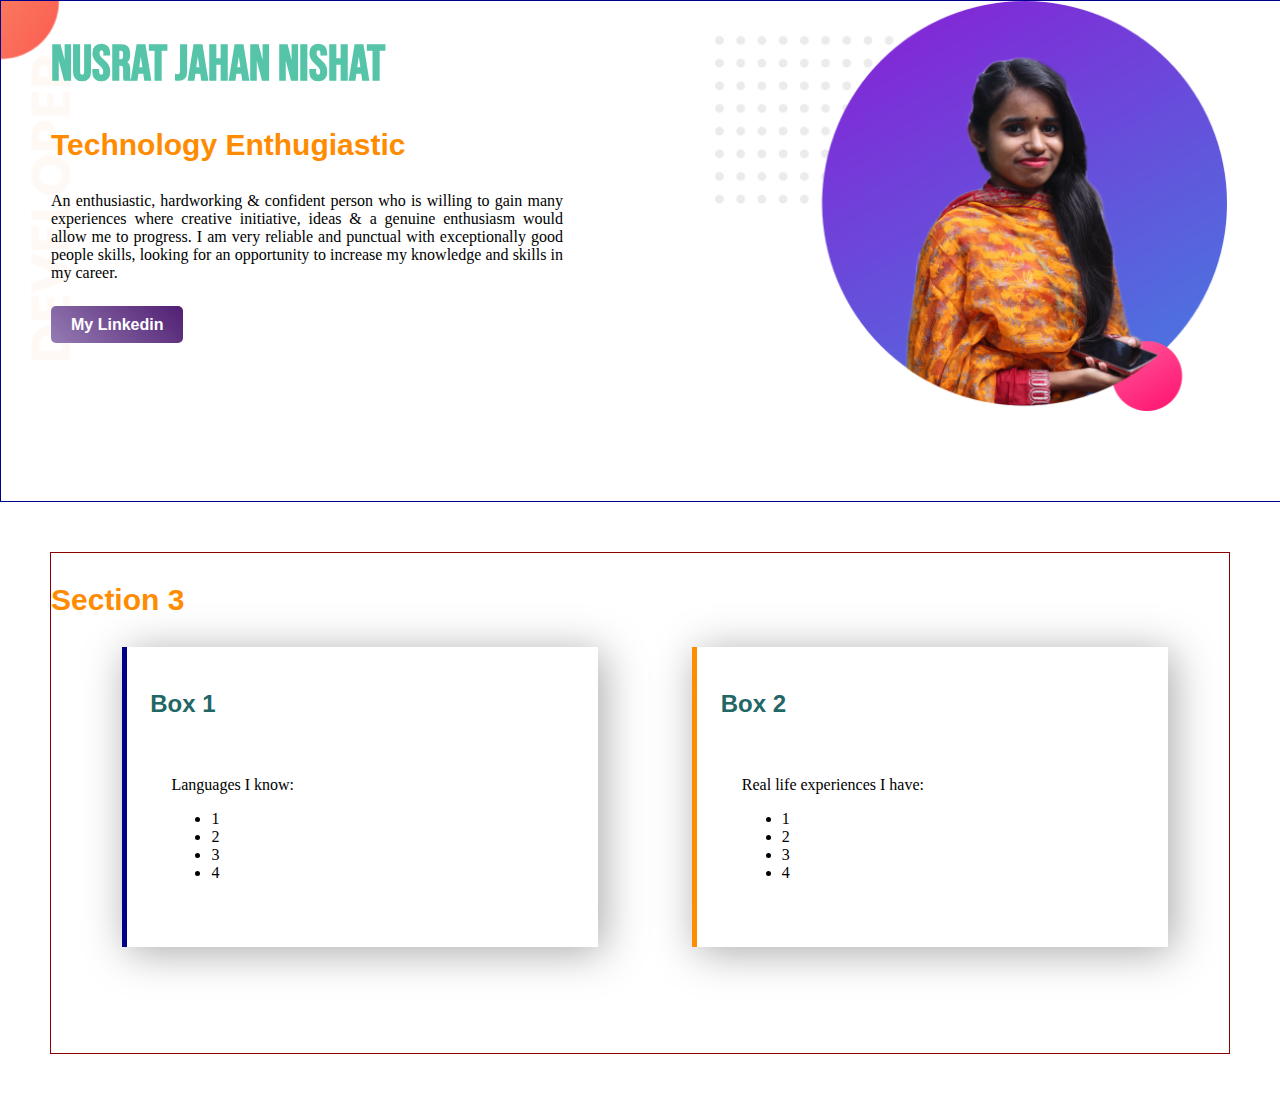
<file: Web-Portfolio/index.html>
<!DOCTYPE html>
<html lang="en">
<head>
    <meta charset="UTF-8">
    <meta http-equiv="X-UA-Compatible" content="IE=edge">
    <meta name="viewport" content="width=device-width, initial-scale=1.0">
    <title>My Profile</title>
    <link rel="stylesheet" href="style.css">
    <link rel="preconnect" href="https://fonts.googleapis.com">
<link rel="preconnect" href="https://fonts.gstatic.com" crossorigin>
<link href="https://fonts.googleapis.com/css2?family=Bebas+Neue&display=swap" rel="stylesheet">
</head>
<body>
    <section class = "top-sec">
        <div class = "half-div">
            <h1 class = "name">Nusrat Jahan Nishat</h1>
            <h3>Technology Enthugiastic</h3>
            <p>
                An enthusiastic, hardworking & confident person who is willing to gain many experiences where creative initiative, ideas & a genuine enthusiasm would allow me to progress. I am very reliable and punctual with exceptionally good people skills, looking for an opportunity to increase my knowledge and skills in my career. <br><br>
            </p>
            <a class = "first-button" target="_blank" href="https://www.linkedin.com/in/nusrat-jahan-nishat-9b0a4b1b9/">My Linkedin</a>
        </div>
        <div class = "half-div-2">
            <img src="first-pic.png" alt="A Profile Pic with purple background" width="100%">
        </div>
    </section>
    <section>

    </section>
    <section class = "bottom-sec">
        <h3>Section 3</h3>
        <div class = "half-box">
            <div class = "inner-box">
                <h2>Box 1</h2>
                <div class = "inner-box">
                    <p>Languages I know:</p>
                    <ul>
                        <li>1</li>
                        <li>2</li>
                        <li>3</li>
                        <li>4</li>
                    </ul>
                </div>
            </div>
        </div>
        <div class = "half-box-2">
            <div class = "inner-box">
                <h2>Box 2</h2>
                <div class = "inner-box">
                    <p>Real life experiences I have:</p>
                    <ul>
                        <li>1</li>
                        <li>2</li>
                        <li>3</li>
                        <li>4</li>
                    </ul>
                </div>
            </div>
        </div>
    </section>
</body>
</html>
</file>
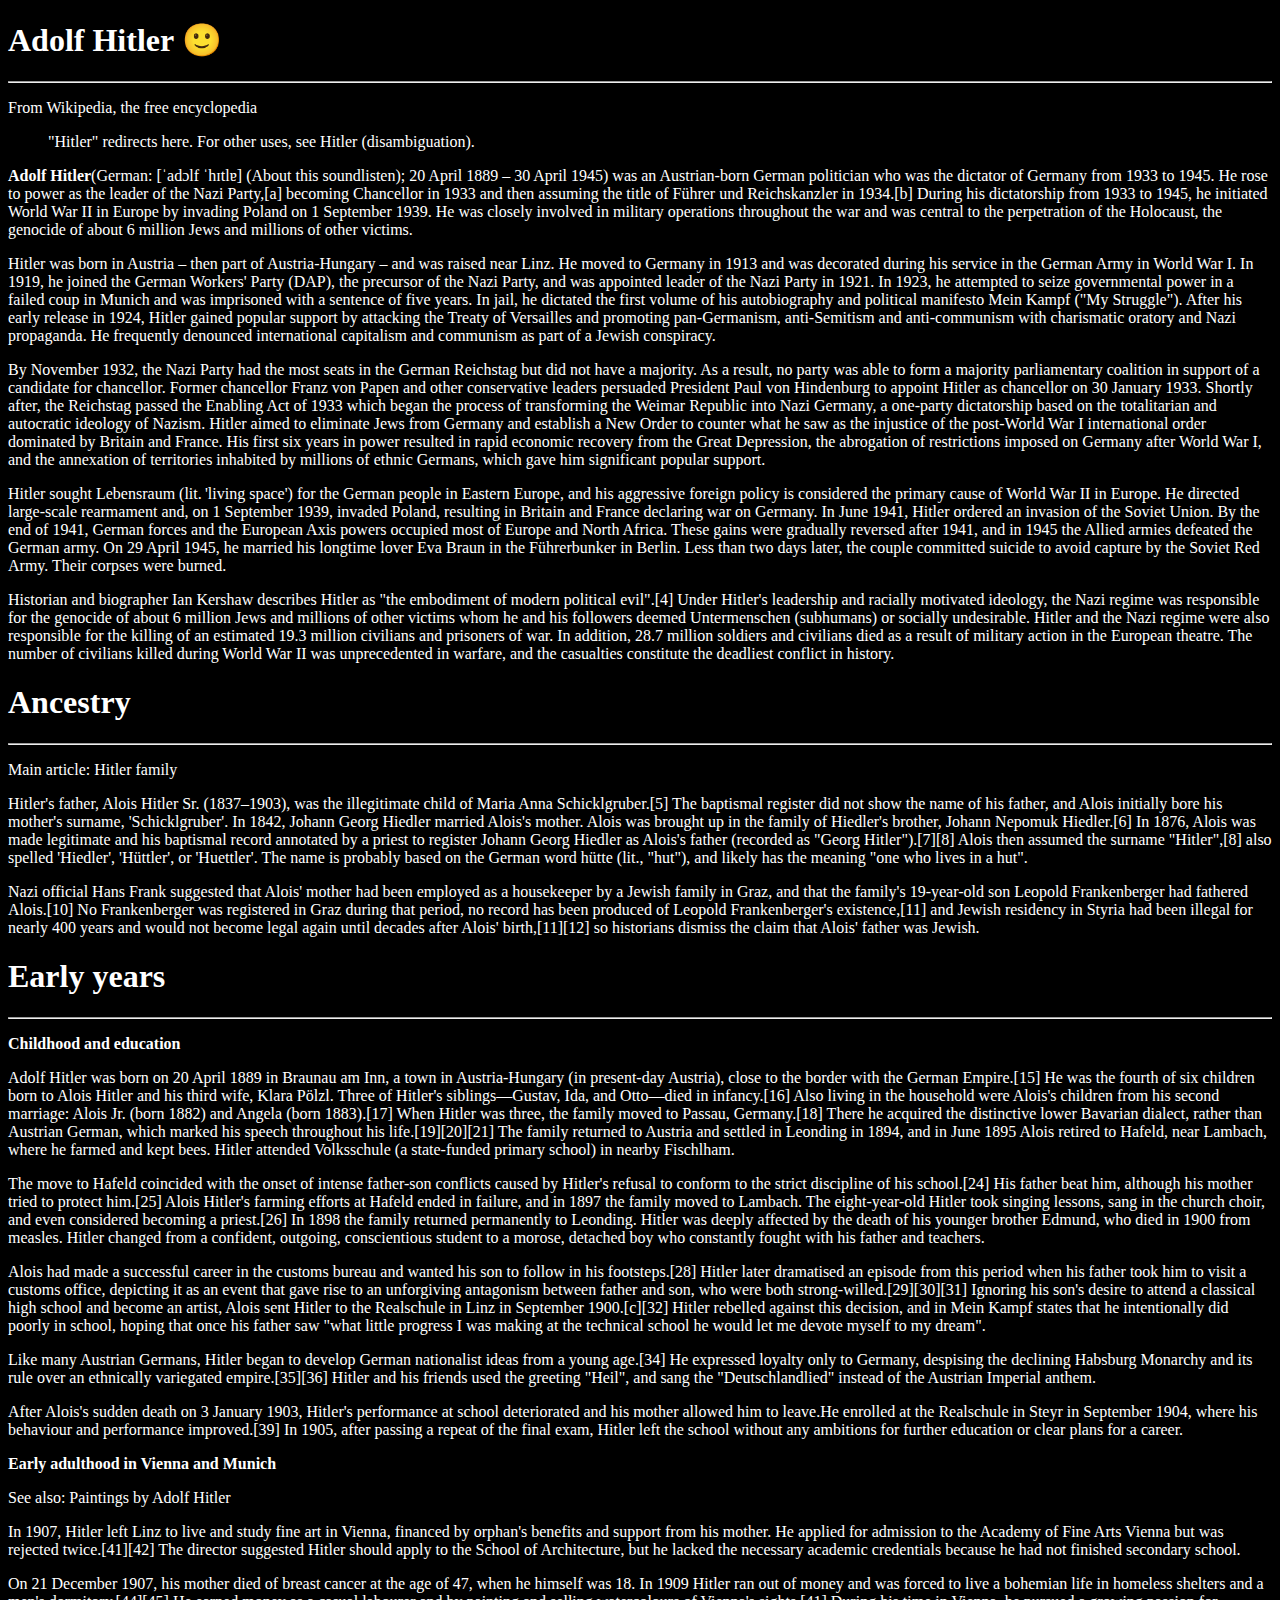
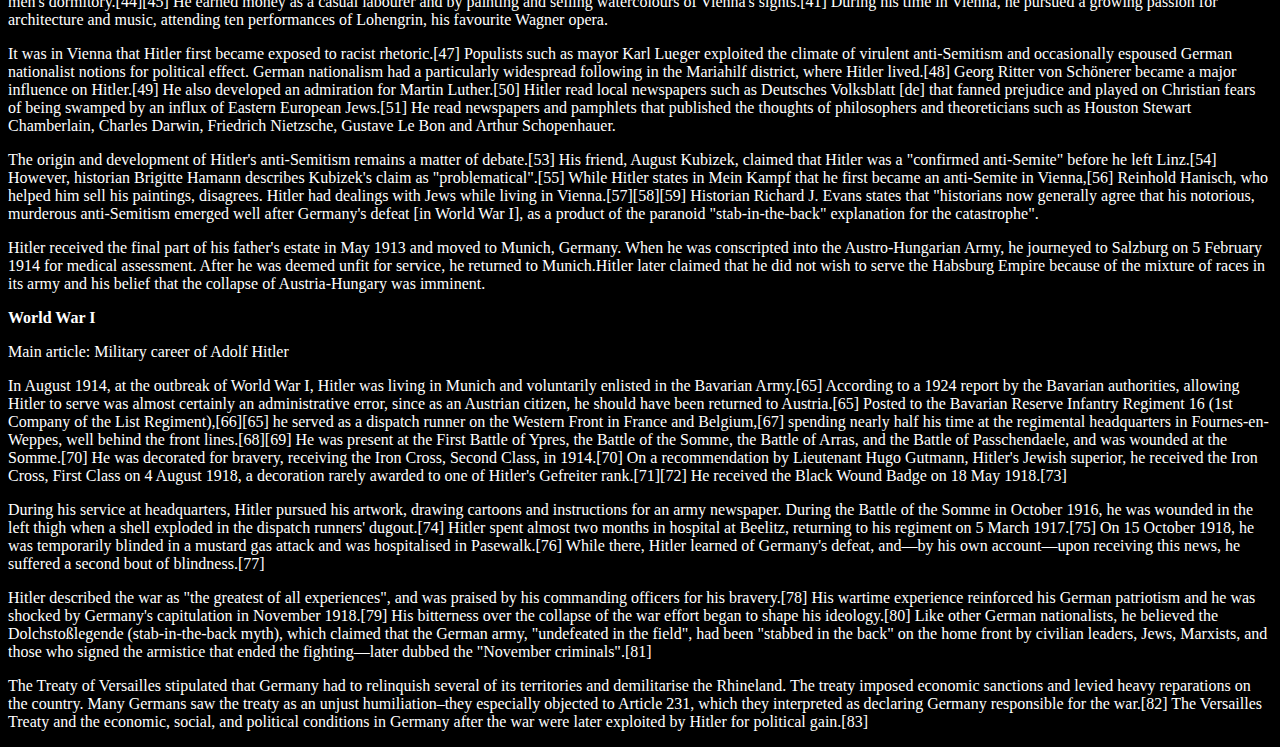
<file: my first.html>
<!DOCTYPE html>
<html lang="en">
<head>
    <meta charset="UTF-8">
    <meta http-equiv="X-UA-Compatible" content="IE=edge">
    <meta name="viewport" content="width=device-width, initial-scale=1.0">
    <title>Ditam na</title>
    <link rel = "icon" href = "https://media.geeksforgeeks.org/wp-content/cdn-uploads/gfg_200X200.png" type = "image/x-icon">
</head>
<body style = "background-color: black; color: white;">
    <h1><b>Adolf Hitler &#128578 </b></h1>
    <hr>
    <p>From Wikipedia, the free encyclopedia</p>
    <blockquote>"Hitler" redirects here. For other uses, see Hitler (disambiguation).</blockquote>
    <p><b>Adolf Hitler</b>(German: [ˈadɔlf ˈhɪtlɐ] (About this soundlisten); 20 April 1889 – 30 April 1945) was an Austrian-born German politician who was the dictator of Germany from 1933 to 1945. He rose to power as the leader of the Nazi Party,[a] becoming Chancellor in 1933 and then assuming the title of Führer und Reichskanzler in 1934.[b] During his dictatorship from 1933 to 1945, he initiated World War II in Europe by invading Poland on 1 September 1939. He was closely involved in military operations throughout the war and was central to the perpetration of the Holocaust, the genocide of about 6 million Jews and millions of other victims.</p>
    <p>Hitler was born in Austria – then part of Austria-Hungary – and was raised near Linz. He moved to Germany in 1913 and was decorated during his service in the German Army in World War I. In 1919, he joined the German Workers' Party (DAP), the precursor of the Nazi Party, and was appointed leader of the Nazi Party in 1921. In 1923, he attempted to seize governmental power in a failed coup in Munich and was imprisoned with a sentence of five years. In jail, he dictated the first volume of his autobiography and political manifesto Mein Kampf ("My Struggle"). After his early release in 1924, Hitler gained popular support by attacking the Treaty of Versailles and promoting pan-Germanism, anti-Semitism and anti-communism with charismatic oratory and Nazi propaganda. He frequently denounced international capitalism and communism as part of a Jewish conspiracy.</p>
    <p>By November 1932, the Nazi Party had the most seats in the German Reichstag but did not have a majority. As a result, no party was able to form a majority parliamentary coalition in support of a candidate for chancellor. Former chancellor Franz von Papen and other conservative leaders persuaded President Paul von Hindenburg to appoint Hitler as chancellor on 30 January 1933. Shortly after, the Reichstag passed the Enabling Act of 1933 which began the process of transforming the Weimar Republic into Nazi Germany, a one-party dictatorship based on the totalitarian and autocratic ideology of Nazism. Hitler aimed to eliminate Jews from Germany and establish a New Order to counter what he saw as the injustice of the post-World War I international order dominated by Britain and France. His first six years in power resulted in rapid economic recovery from the Great Depression, the abrogation of restrictions imposed on Germany after World War I, and the annexation of territories inhabited by millions of ethnic Germans, which gave him significant popular support.</p>
    <p>Hitler sought Lebensraum (lit. 'living space') for the German people in Eastern Europe, and his aggressive foreign policy is considered the primary cause of World War II in Europe. He directed large-scale rearmament and, on 1 September 1939, invaded Poland, resulting in Britain and France declaring war on Germany. In June 1941, Hitler ordered an invasion of the Soviet Union. By the end of 1941, German forces and the European Axis powers occupied most of Europe and North Africa. These gains were gradually reversed after 1941, and in 1945 the Allied armies defeated the German army. On 29 April 1945, he married his longtime lover Eva Braun in the Führerbunker in Berlin. Less than two days later, the couple committed suicide to avoid capture by the Soviet Red Army. Their corpses were burned.</p>
    <p>Historian and biographer Ian Kershaw describes Hitler as "the embodiment of modern political evil".[4] Under Hitler's leadership and racially motivated ideology, the Nazi regime was responsible for the genocide of about 6 million Jews and millions of other victims whom he and his followers deemed Untermenschen (subhumans) or socially undesirable. Hitler and the Nazi regime were also responsible for the killing of an estimated 19.3 million civilians and prisoners of war. In addition, 28.7 million soldiers and civilians died as a result of military action in the European theatre. The number of civilians killed during World War II was unprecedented in warfare, and the casualties constitute the deadliest conflict in history.</p>

    <h1><b>Ancestry</b></h1>
    <hr>
    <p>Main article: Hitler family</p>
    <p>Hitler's father, Alois Hitler Sr. (1837–1903), was the illegitimate child of Maria Anna Schicklgruber.[5] The baptismal register did not show the name of his father, and Alois initially bore his mother's surname, 'Schicklgruber'. In 1842, Johann Georg Hiedler married Alois's mother. Alois was brought up in the family of Hiedler's brother, Johann Nepomuk Hiedler.[6] In 1876, Alois was made legitimate and his baptismal record annotated by a priest to register Johann Georg Hiedler as Alois's father (recorded as "Georg Hitler").[7][8] Alois then assumed the surname "Hitler",[8] also spelled 'Hiedler', 'Hüttler', or 'Huettler'. The name is probably based on the German word hütte (lit., "hut"), and likely has the meaning "one who lives in a hut".</p>
    <p>Nazi official Hans Frank suggested that Alois' mother had been employed as a housekeeper by a Jewish family in Graz, and that the family's 19-year-old son Leopold Frankenberger had fathered Alois.[10] No Frankenberger was registered in Graz during that period, no record has been produced of Leopold Frankenberger's existence,[11] and Jewish residency in Styria had been illegal for nearly 400 years and would not become legal again until decades after Alois' birth,[11][12] so historians dismiss the claim that Alois' father was Jewish.</p>

    <h1><b>Early years</b></h1> <!--Maira dimu-->
    <hr>
    <p><b>Childhood and education</b></p>
    <p>Adolf Hitler was born on 20 April 1889 in Braunau am Inn, a town in Austria-Hungary (in present-day Austria), close to the border with the German Empire.[15] He was the fourth of six children born to Alois Hitler and his third wife, Klara Pölzl. Three of Hitler's siblings—Gustav, Ida, and Otto—died in infancy.[16] Also living in the household were Alois's children from his second marriage: Alois Jr. (born 1882) and Angela (born 1883).[17] When Hitler was three, the family moved to Passau, Germany.[18] There he acquired the distinctive lower Bavarian dialect, rather than Austrian German, which marked his speech throughout his life.[19][20][21] The family returned to Austria and settled in Leonding in 1894, and in June 1895 Alois retired to Hafeld, near Lambach, where he farmed and kept bees. Hitler attended Volksschule (a state-funded primary school) in nearby Fischlham.</p>
    <p>The move to Hafeld coincided with the onset of intense father-son conflicts caused by Hitler's refusal to conform to the strict discipline of his school.[24] His father beat him, although his mother tried to protect him.[25] Alois Hitler's farming efforts at Hafeld ended in failure, and in 1897 the family moved to Lambach. The eight-year-old Hitler took singing lessons, sang in the church choir, and even considered becoming a priest.[26] In 1898 the family returned permanently to Leonding. Hitler was deeply affected by the death of his younger brother Edmund, who died in 1900 from measles. Hitler changed from a confident, outgoing, conscientious student to a morose, detached boy who constantly fought with his father and teachers.</p>
    <p>Alois had made a successful career in the customs bureau and wanted his son to follow in his footsteps.[28] Hitler later dramatised an episode from this period when his father took him to visit a customs office, depicting it as an event that gave rise to an unforgiving antagonism between father and son, who were both strong-willed.[29][30][31] Ignoring his son's desire to attend a classical high school and become an artist, Alois sent Hitler to the Realschule in Linz in September 1900.[c][32] Hitler rebelled against this decision, and in Mein Kampf states that he intentionally did poorly in school, hoping that once his father saw "what little progress I was making at the technical school he would let me devote myself to my dream".</p>
    <p>Like many Austrian Germans, Hitler began to develop German nationalist ideas from a young age.[34] He expressed loyalty only to Germany, despising the declining Habsburg Monarchy and its rule over an ethnically variegated empire.[35][36] Hitler and his friends used the greeting "Heil", and sang the "Deutschlandlied" instead of the Austrian Imperial anthem.</p>
    <p>After Alois's sudden death on 3 January 1903, Hitler's performance at school deteriorated and his mother allowed him to leave.He enrolled at the Realschule in Steyr in September 1904, where his behaviour and performance improved.[39] In 1905, after passing a repeat of the final exam, Hitler left the school without any ambitions for further education or clear plans for a career.</p>
    <p><b>Early adulthood in Vienna and Munich</b></p>
    <p>See also: Paintings by Adolf Hitler</p>
    <p>In 1907, Hitler left Linz to live and study fine art in Vienna, financed by orphan's benefits and support from his mother. He applied for admission to the Academy of Fine Arts Vienna but was rejected twice.[41][42] The director suggested Hitler should apply to the School of Architecture, but he lacked the necessary academic credentials because he had not finished secondary school.</p>
    <p>On 21 December 1907, his mother died of breast cancer at the age of 47, when he himself was 18. In 1909 Hitler ran out of money and was forced to live a bohemian life in homeless shelters and a men's dormitory.[44][45] He earned money as a casual labourer and by painting and selling watercolours of Vienna's sights.[41] During his time in Vienna, he pursued a growing passion for architecture and music, attending ten performances of Lohengrin, his favourite Wagner opera.</p>
    <p>It was in Vienna that Hitler first became exposed to racist rhetoric.[47] Populists such as mayor Karl Lueger exploited the climate of virulent anti-Semitism and occasionally espoused German nationalist notions for political effect. German nationalism had a particularly widespread following in the Mariahilf district, where Hitler lived.[48] Georg Ritter von Schönerer became a major influence on Hitler.[49] He also developed an admiration for Martin Luther.[50] Hitler read local newspapers such as Deutsches Volksblatt [de] that fanned prejudice and played on Christian fears of being swamped by an influx of Eastern European Jews.[51] He read newspapers and pamphlets that published the thoughts of philosophers and theoreticians such as Houston Stewart Chamberlain, Charles Darwin, Friedrich Nietzsche, Gustave Le Bon and Arthur Schopenhauer.</p>
    <p>The origin and development of Hitler's anti-Semitism remains a matter of debate.[53] His friend, August Kubizek, claimed that Hitler was a "confirmed anti-Semite" before he left Linz.[54] However, historian Brigitte Hamann describes Kubizek's claim as "problematical".[55] While Hitler states in Mein Kampf that he first became an anti-Semite in Vienna,[56] Reinhold Hanisch, who helped him sell his paintings, disagrees. Hitler had dealings with Jews while living in Vienna.[57][58][59] Historian Richard J. Evans states that "historians now generally agree that his notorious, murderous anti-Semitism emerged well after Germany's defeat [in World War I], as a product of the paranoid "stab-in-the-back" explanation for the catastrophe".</p>
    <p>Hitler received the final part of his father's estate in May 1913 and moved to Munich, Germany. When he was conscripted into the Austro-Hungarian Army, he journeyed to Salzburg on 5 February 1914 for medical assessment. After he was deemed unfit for service, he returned to Munich.Hitler later claimed that he did not wish to serve the Habsburg Empire because of the mixture of races in its army and his belief that the collapse of Austria-Hungary was imminent.</p>
    <p><b>World War I</b></p>
    <p>Main article: Military career of Adolf Hitler</p>
    <p>In August 1914, at the outbreak of World War I, Hitler was living in Munich and voluntarily enlisted in the Bavarian Army.[65] According to a 1924 report by the Bavarian authorities, allowing Hitler to serve was almost certainly an administrative error, since as an Austrian citizen, he should have been returned to Austria.[65] Posted to the Bavarian Reserve Infantry Regiment 16 (1st Company of the List Regiment),[66][65] he served as a dispatch runner on the Western Front in France and Belgium,[67] spending nearly half his time at the regimental headquarters in Fournes-en-Weppes, well behind the front lines.[68][69] He was present at the First Battle of Ypres, the Battle of the Somme, the Battle of Arras, and the Battle of Passchendaele, and was wounded at the Somme.[70] He was decorated for bravery, receiving the Iron Cross, Second Class, in 1914.[70] On a recommendation by Lieutenant Hugo Gutmann, Hitler's Jewish superior, he received the Iron Cross, First Class on 4 August 1918, a decoration rarely awarded to one of Hitler's Gefreiter rank.[71][72] He received the Black Wound Badge on 18 May 1918.[73]</p>
    <p>During his service at headquarters, Hitler pursued his artwork, drawing cartoons and instructions for an army newspaper. During the Battle of the Somme in October 1916, he was wounded in the left thigh when a shell exploded in the dispatch runners' dugout.[74] Hitler spent almost two months in hospital at Beelitz, returning to his regiment on 5 March 1917.[75] On 15 October 1918, he was temporarily blinded in a mustard gas attack and was hospitalised in Pasewalk.[76] While there, Hitler learned of Germany's defeat, and—by his own account—upon receiving this news, he suffered a second bout of blindness.[77]</p>
    <p>Hitler described the war as "the greatest of all experiences", and was praised by his commanding officers for his bravery.[78] His wartime experience reinforced his German patriotism and he was shocked by Germany's capitulation in November 1918.[79] His bitterness over the collapse of the war effort began to shape his ideology.[80] Like other German nationalists, he believed the Dolchstoßlegende (stab-in-the-back myth), which claimed that the German army, "undefeated in the field", had been "stabbed in the back" on the home front by civilian leaders, Jews, Marxists, and those who signed the armistice that ended the fighting—later dubbed the "November criminals".[81]</p>
    <p>The Treaty of Versailles stipulated that Germany had to relinquish several of its territories and demilitarise the Rhineland. The treaty imposed economic sanctions and levied heavy reparations on the country. Many Germans saw the treaty as an unjust humiliation–they especially objected to Article 231, which they interpreted as declaring Germany responsible for the war.[82] The Versailles Treaty and the economic, social, and political conditions in Germany after the war were later exploited by Hitler for political gain.[83]</p>
</body>
</html>
</file>
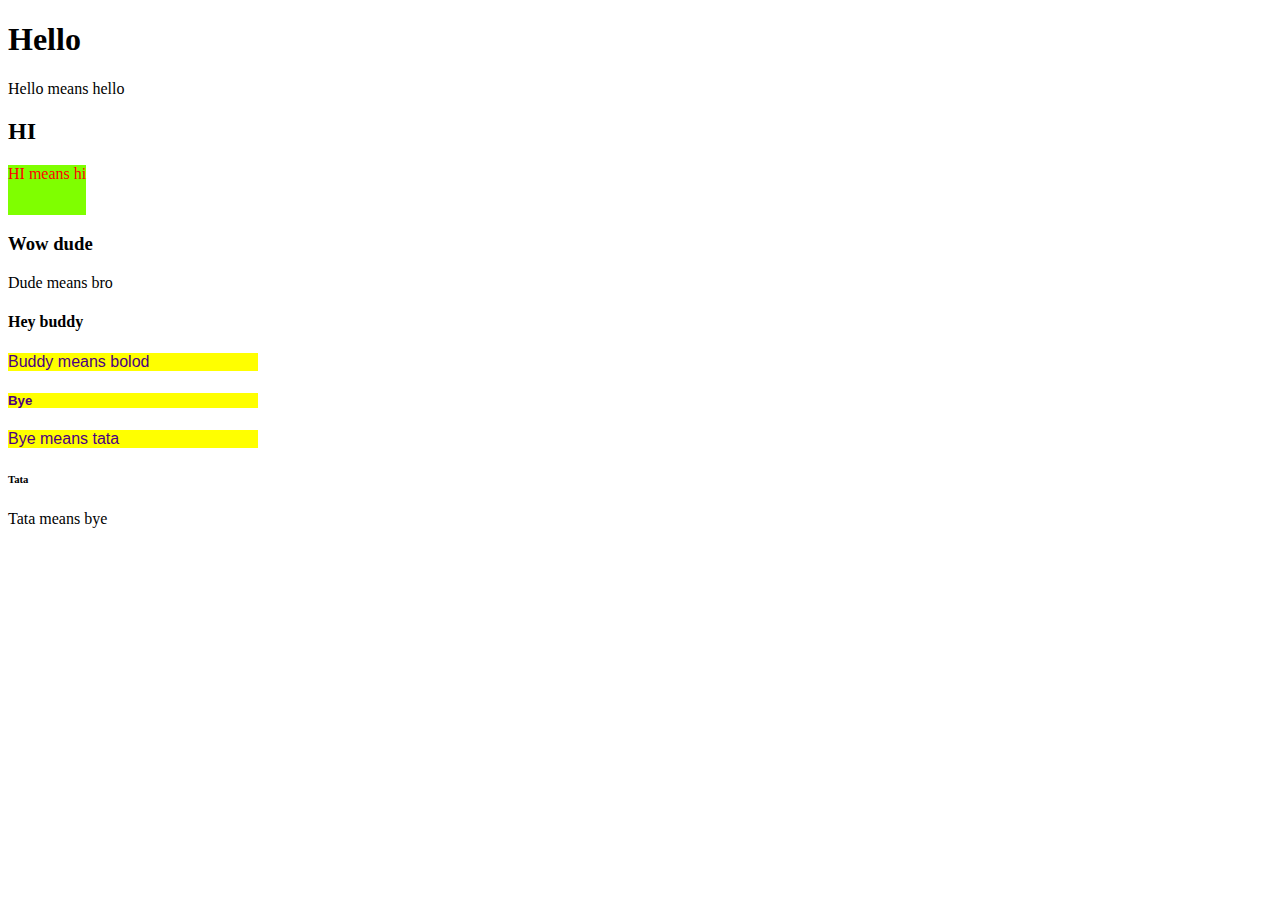
<file: Starting with CSS.html>
<!DOCTYPE html>
<html lang="en">
<head>
    <meta charset="UTF-8">
    <meta http-equiv="X-UA-Compatible" content="IE=edge">
    <meta name="viewport" content="width=device-width, initial-scale=1.0">
    <title>Eda CSS</title>
    <link rel="stylesheet" href="st.css">
</head>
<body>
    <h1>Hello</h1>
    <p>Hello means hello</p>
    <h2>HI</h2>
    <p id="ok">HI means hi</p>
    <h3>Wow dude</h3>
    <p>Dude means bro</p>
    <h4>Hey buddy</h4>
    <p class="ff">Buddy means bolod</p>
    <h5 class="ff">Bye</h5>
    <p class="ff">Bye means tata</p>
    <h6>Tata</h6>
    <p>Tata means bye</p>
    
</body>
</html>
</file>
<file: Web-Portfolio/style.css>
body{
    margin: 0%;
}
.top-sec{
    background-image: url(top-banner.png);
    height: 500px;
    background-repeat: no-repeat;
    border: 1px solid darkblue;
    width: 100%;
}
.bottom-sec{
    height: 500px;
    border: 1px solid darkred;
    margin: 50px;
}
h1{
    font-size: 50px;
    font-family: 'Bebas Neue', cursive;
    color:rgb(85, 196, 168)
}
h2{
    color: rgb(35, 102, 102);
    font-family:'Lucida Sans', 'Lucida Sans Regular', 'Lucida Grande', 'Lucida Sans Unicode', Geneva, Verdana, sans-serif;
}
h3{
    font-size: 30px;
    color: darkorange;
    font-family:'Lucida Sans', 'Lucida Sans Regular', 'Lucida Grande', 'Lucida Sans Unicode', Geneva, Verdana, sans-serif;
}
.half-div{
    /* border: 1px solid red; */
    height: 500px;
    width: 40%;
    float: left;
    text-align: justify;
    padding-left: 50px;
    padding-right: 50px;
    margin-right: 8%;
}
.half-div-2{
    /* border: 1px solid red; */
    height: 500px;
    width: 40%;
    float: left;
    text-align: justify;
}
.half-box{
    height: 60%;
    width: 40%;
    float: left;
    text-align: justify;
    margin-right: 8%;
    margin-left: 6%;
    border-left: 5px solid darkblue;
    box-shadow: 5px 5px 40px darkgray;
    
}
.half-box-2{
    /* border: 1px solid red; */
    height: 60%;
    width: 40%;
    float: left;
    text-align: justify;
    border-left: 5px solid darkorange;
    box-shadow: 5px 5px 40px darkgray;
}
.inner-box{
    padding: 5%;

}
.first-button{
    text-decoration:none;
    background-image: linear-gradient(45deg, rgb(149, 124, 179), rgb(80, 30, 114));
    color: white;
    padding: 10px 20px;
    border-radius: 5px;
    font-weight: bold;
    font-family:Arial, Helvetica, sans-serif;
    
}
</file>
<file: st.css>
#ok{
    color: red;
    background-color: chartreuse;
    max-width: 200px;
    width: fit-content;
    height: 50px;
}
.ff{
    color:indigo;
    background-color: yellow;
    width: 250px;
    font-family:Impact, Haettenschweiler, 'Arial Narrow Bold', sans-serif;
}
</file>
